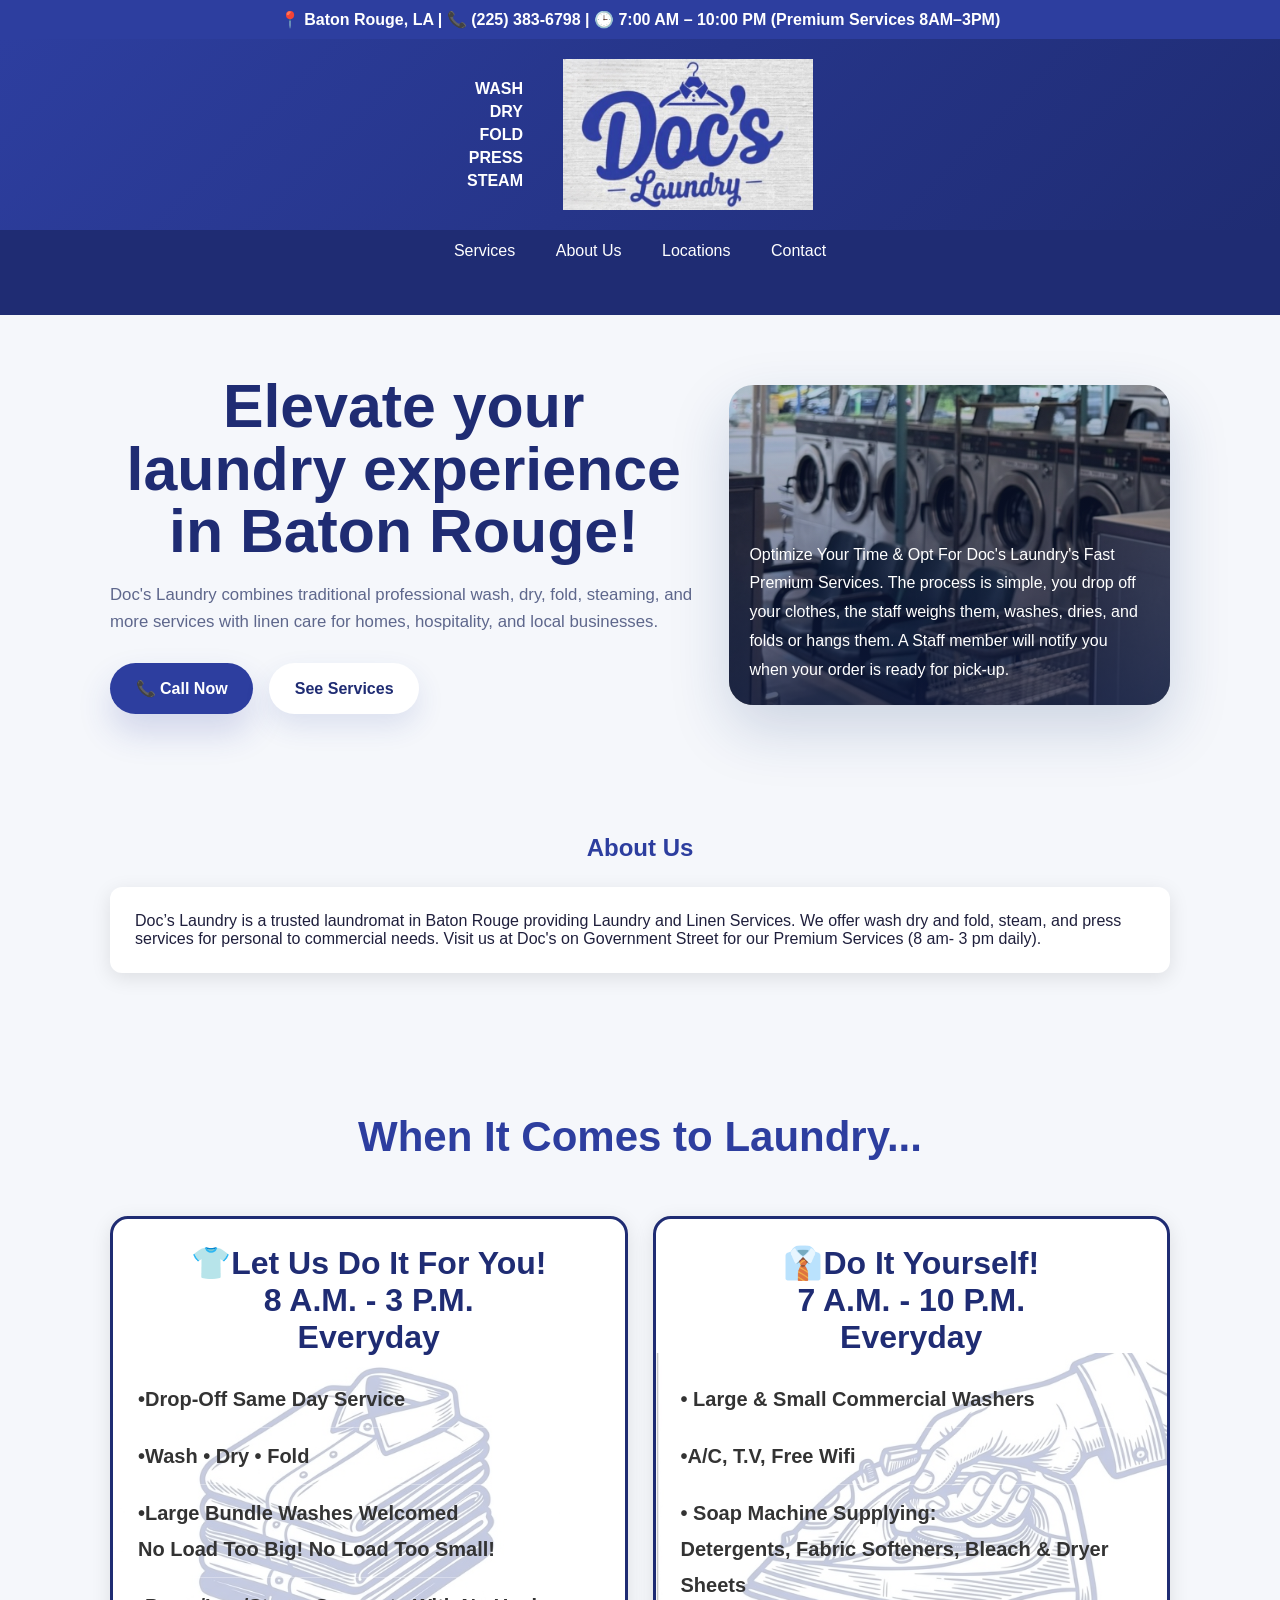
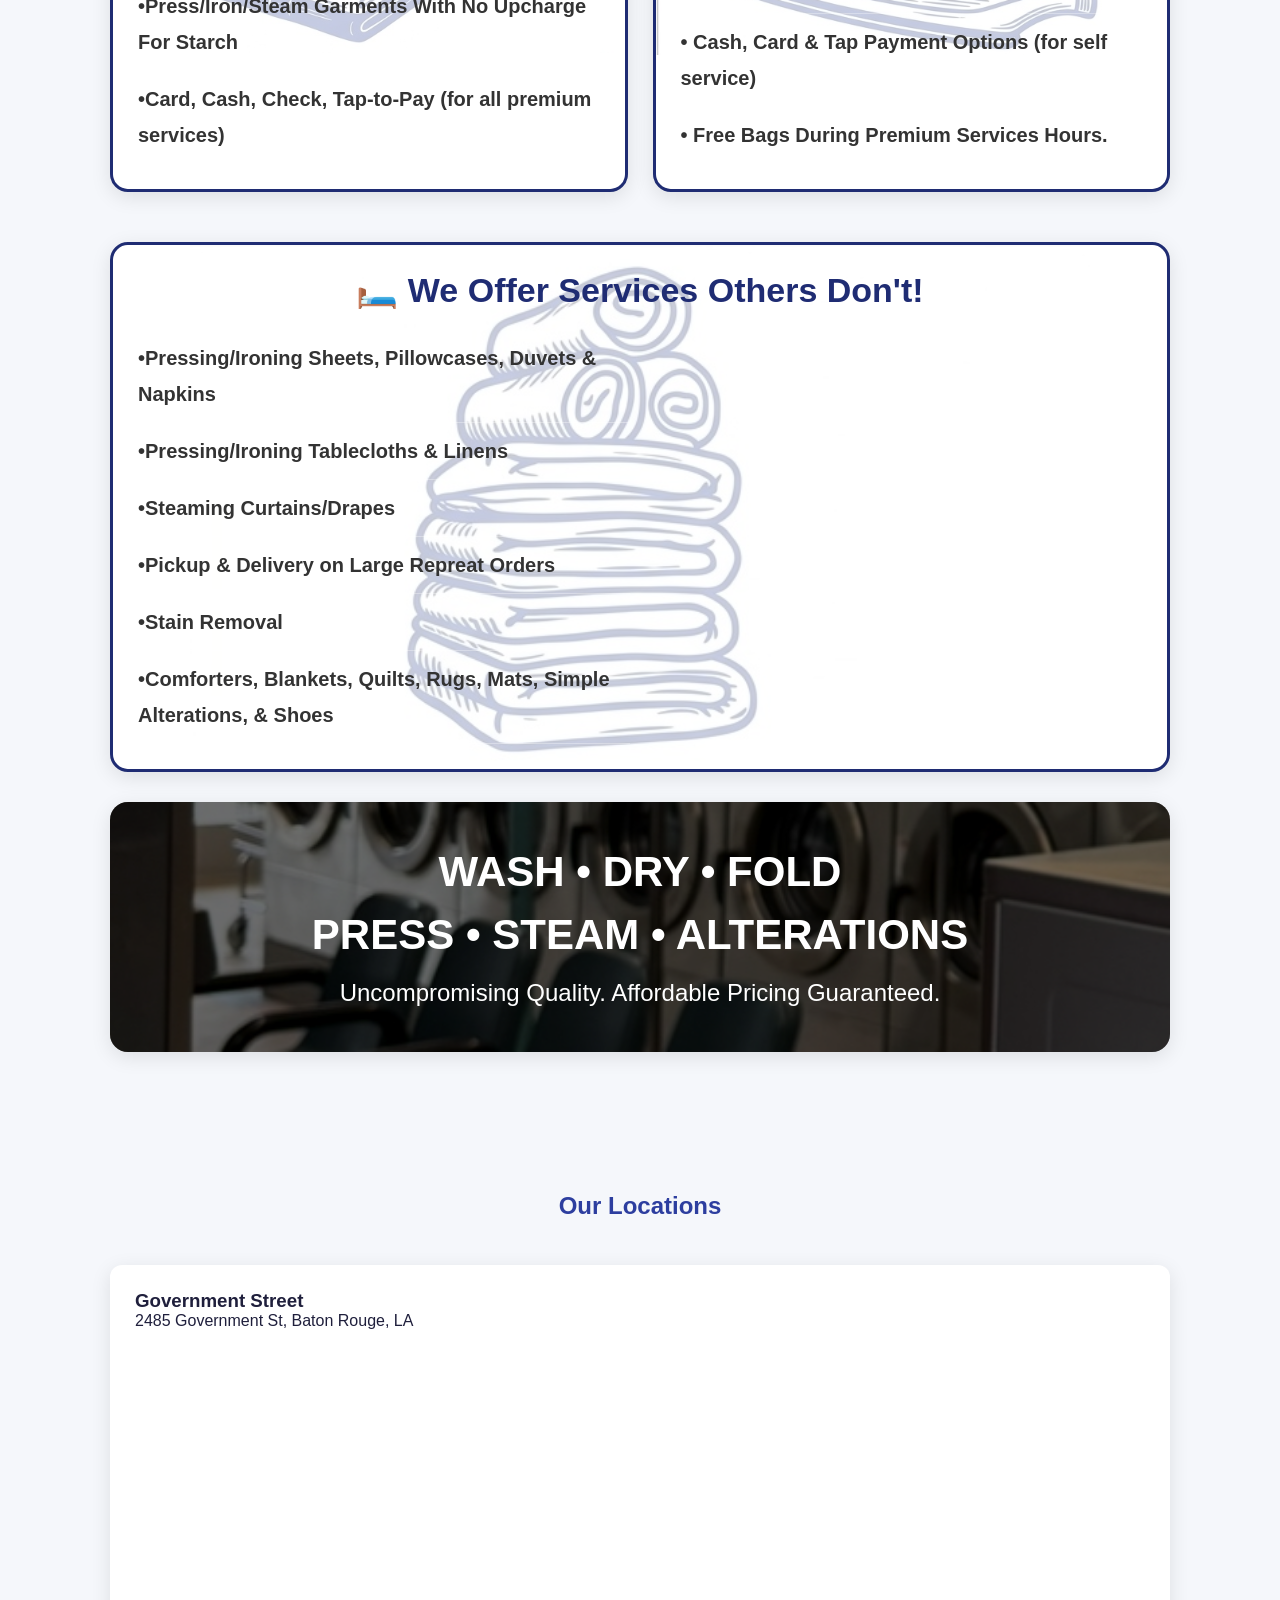
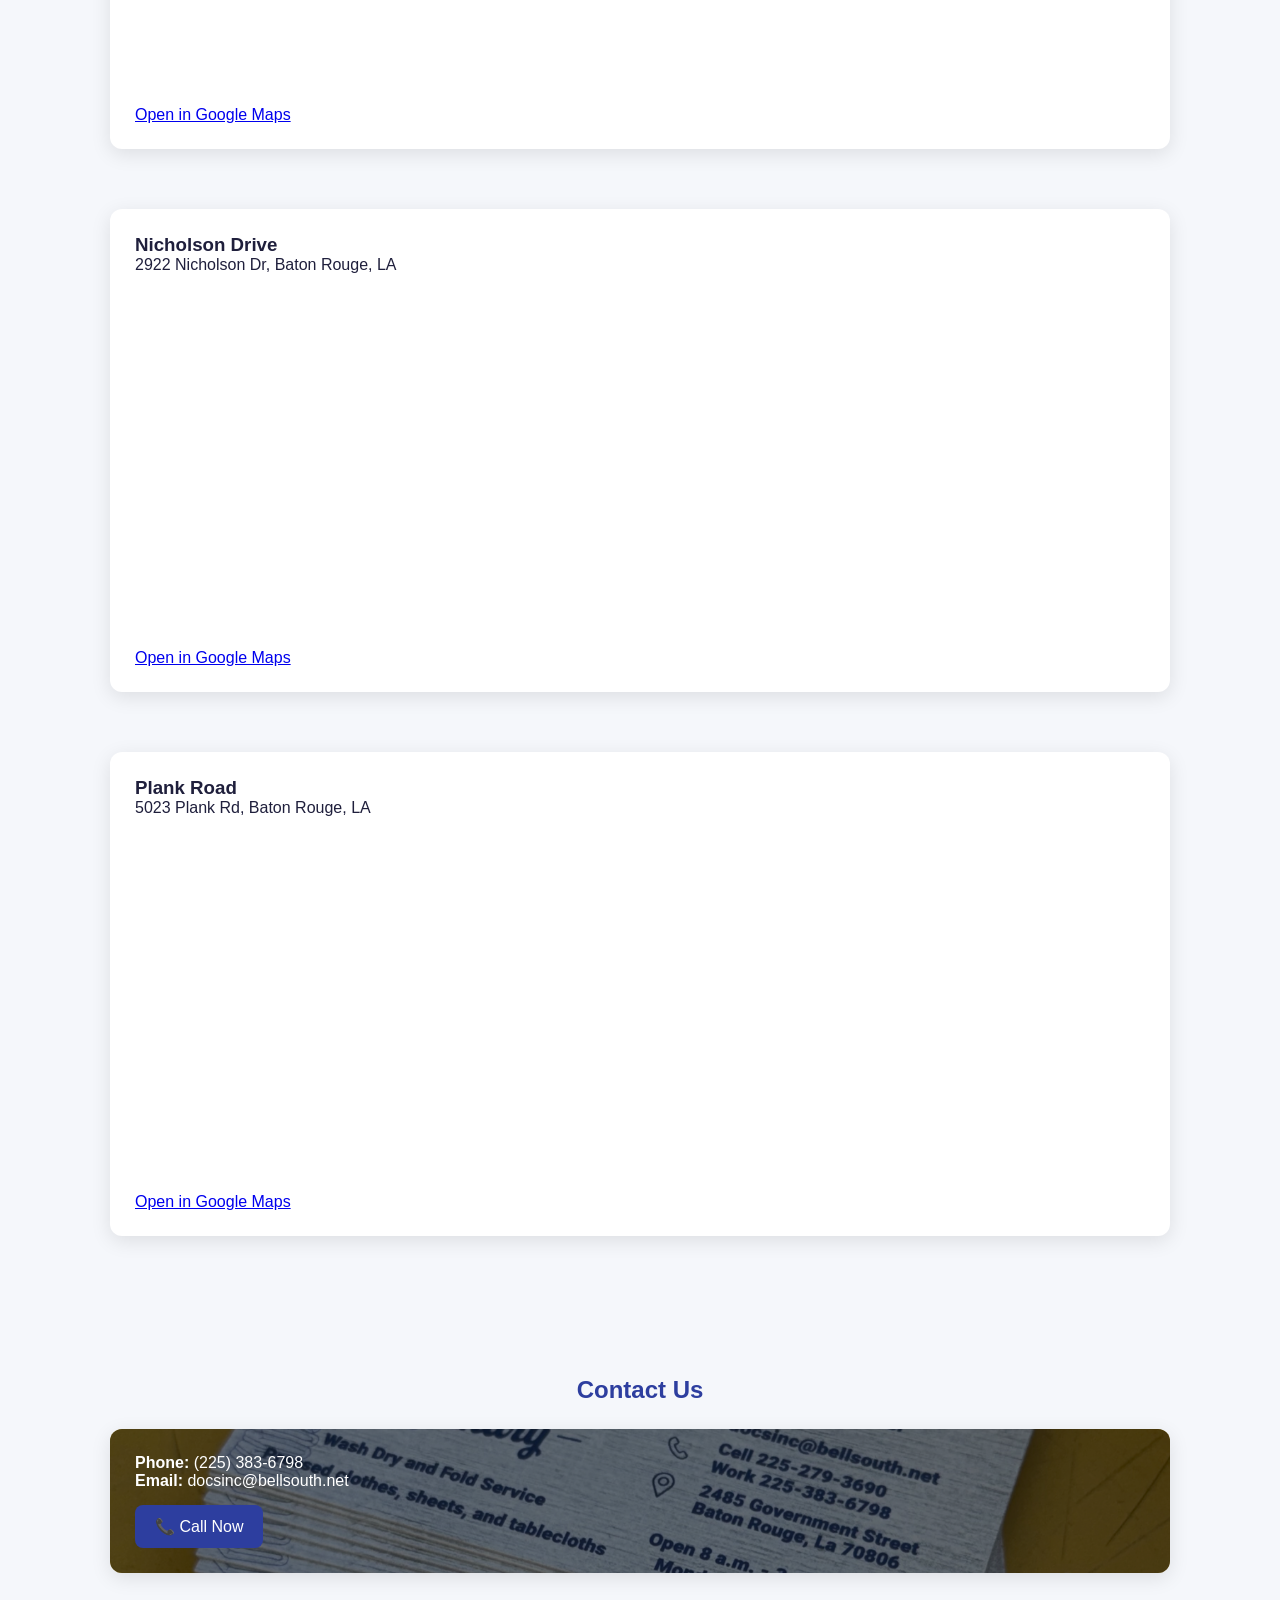
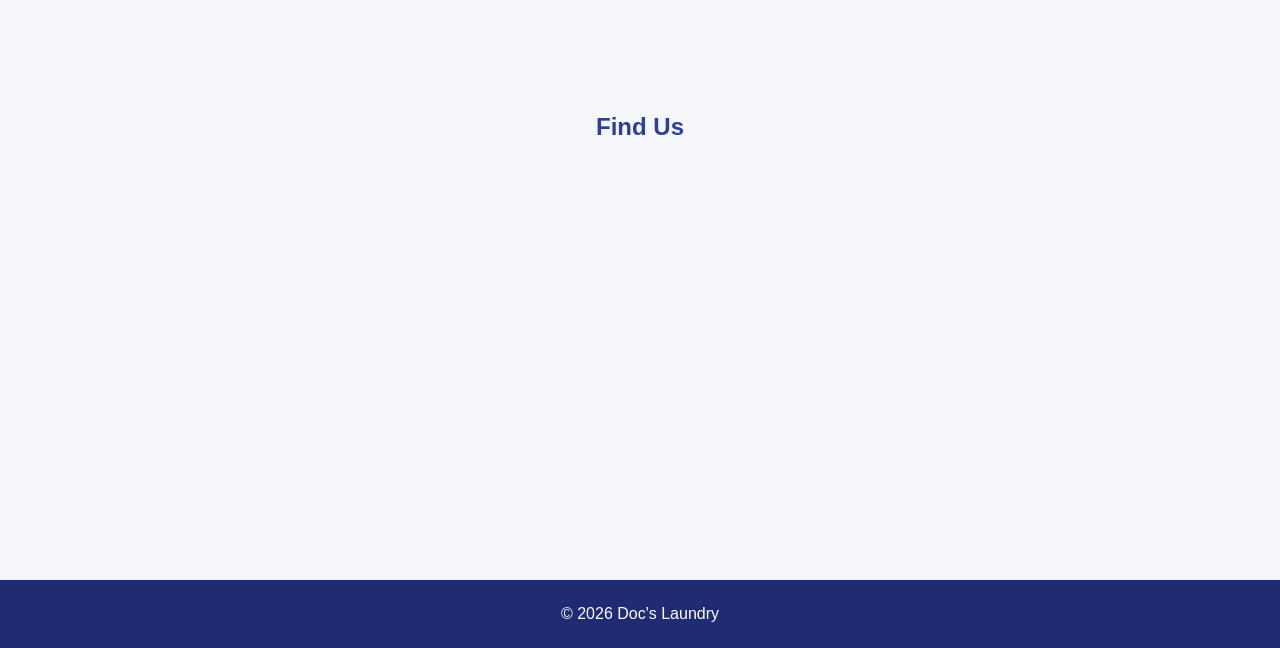
<file: index.html>
<!DOCTYPE html>
<html lang="en">
<head>
<meta charset="UTF-8">
<meta name="viewport" content="width=device-width, initial-scale=1.0">
<title>Doc's Laundry</title>

<style>
* {
    margin: 0;
    padding: 0;
    box-sizing: border-box;
}

body {
    font-family: 'Segoe UI', sans-serif;
    background: #f5f7fb;
    color: #1f1f3c;
}

/* TOP BAR */
.top-bar {
    background: #2d3e9f;
    color: white;
    text-align: center;
    padding: 10px;
    font-weight: bold;
}

/* HEADER */
header {
    background: linear-gradient(135deg, #2d3e9f, #1f2c73);
    padding: 20px;
}

.header-container {
    display: flex;
    align-items: center;
    justify-content: center;
    gap: 40px;
}

.logo {
    max-width: 250px;
}

/* SERVICES LEFT OF LOGO */
.header-services {
    color: white;
    font-weight: bold;
    font-size: 16px;
    text-align: right;
}


.header-services p {
    margin: 5px 0;
}

/* NAV */
nav {
    background: #1f2c73;
    padding: 12px;
    text-align: center;
    position: sticky;
    top: 0;
}

nav a {
    color: white;
    margin: 0 18px;
    text-decoration: none;
}

/* BANNER */
.banner {
    overflow: hidden;
    white-space: nowrap;
    background: #1f2c73;
    color: #ffd700;
    padding: 12px 0;
    font-weight: bold;
}

.banner-track {
    display: inline-block;
    padding-left: 100%;
    animation: scrollBanner 18s linear infinite;
}

@keyframes scrollBanner {
    0% { transform: translateX(0); }
    100% { transform: translateX(-100%); }
}

.hanger {
    margin: 0 15px;
}

/* SECTIONS */
section {
    padding: 60px 20px;
    max-width: 1100px;
    margin: auto;
    width: 100%;
}

h2 {
    text-align: center;
    margin-bottom: 25px;
    color: #2d3e9f;
}

/* CARD */
.card {
    position: relative;
    padding: 25px;
    border-radius: 12px;
    overflow: hidden;
    margin: 20px 0;
    box-shadow: 0 5px 20px rgba(0,0,0,0.1);
}

.card-light {
    background: white;
}

.card-bg {
    background-size: cover;
    background-position: center;
    color: white;
}

.service-image-card {
    background-repeat: no-repeat;
    background-position: center;
    background-size: contain;
    min-height: 340px;
    background-color: white;
    position: relative;
}

.service-image-card::before {
    content: "";
    position: absolute;
    inset: 0;
    background: rgba(255, 255, 255, 0.75);
    pointer-events: none;
    border-radius: 18px;
}

.service-image-card .card-content {
    position: relative;
    z-index: 1;
}

.card-bg::before {
    content: "";
    position: absolute;
    inset: 0;
    background: rgba(0,0,0,0.55);
}

.card-content {
    position: relative;
}

/* LIST */
ul {
    list-style: none;
}

ul li {
    padding: 10px 0;
    border-bottom: 1px solid rgba(255,255,255,0.3);
}

/* LOCATIONS */
.locations {
    display: grid;
    gap: 20px;
}

/* location card */
.location-card {
    text-decoration: none;
    color: inherit;
}

.location-card:hover .card {
    transform: scale(1.02);
}

/* map wrapper */
.iframe-wrapper {
    border-radius: 12px;
    overflow: hidden;
    margin-top: 12px;
}

/* BUTTON */
.call-btn {
    display: inline-block;
    background: #2d3e9f;
    color: white;
    padding: 12px 20px;
    margin-top: 15px;
    border-radius: 8px;
    text-decoration: none;
}

/* SCROLL ANIMATION */
/* Disabled: show content by default so sections are visible immediately */
.fade {
    opacity: 1 !important;
    transform: translateY(0) !important;
    transition: none !important;
}

/* MAP */
iframe {
    width: 100%;
    height: 350px;
    border-radius: 12px;
    border: 0;
}

/* FOOTER */
footer {
    background: #1f2c73;
    color: white;
    text-align: center;
    padding: 25px;
}

/* FIX FOR PHONE NUMBER COLOR ON MOBILE */
.top-bar a {
    color: white !important;
    text-decoration: none;
}

/* MOBILE RESPONSIVENESS FIX */
body {
    width: 100%;
    overflow-x: hidden;
}

html {
    width: 100%;
    overflow-x: hidden;
}

/* HERO SECTION STYLES */
.hero-grid {
    display: grid;
    grid-template-columns: 1.2fr 0.9fr;
    align-items: center;
    gap: 2rem;
}

.hero-copy h2 {
    font-size: clamp(2.75rem, 5vw, 3.8rem);
    color: #1f2c73;
    margin-bottom: 1.2rem;
    line-height: 1.03;
}

.hero-copy p {
    color: #5e678c;
    font-size: 1.05rem;
    max-width: 680px;
    line-height: 1.6;
}

.hero-actions {
    display: flex;
    flex-wrap: wrap;
    gap: 1rem;
    margin-top: 1.7rem;
}

.btn-primary,
.btn-secondary {
    display: inline-flex;
    align-items: center;
    justify-content: center;
    border-radius: 999px;
    padding: 1rem 1.6rem;
    text-decoration: none;
    font-weight: 700;
    transition: transform 0.3s ease, background-color 0.3s ease, box-shadow 0.3s ease;
}

.btn-primary {
    background: #2d3e9f;
    color: white;
    box-shadow: 0 18px 34px rgba(45, 62, 159, 0.18);
}

.btn-primary:hover {
    transform: translateY(-1px);
}

.btn-secondary {
    background: white;
    color: #1f2c73;
    box-shadow: 0 12px 28px rgba(45, 62, 159, 0.12);
}

.btn-secondary:hover {
    transform: translateY(-1px);
}

.hero-visual {
    position: relative;
    min-height: 320px;
    border-radius: 24px;
    overflow: hidden;
    background-image: url('laundry.jpeg');
    background-size: cover;
    background-position: center;
    box-shadow: 0 24px 60px rgba(24, 54, 118, 0.18);
}

.hero-visual::after {
    content: '';
    position: absolute;
    inset: 0;
    background: linear-gradient(180deg, rgba(25, 43, 103, 0.22), rgba(15, 30, 74, 0.72));
}

.hero-visual p {
    position: absolute;
    left: 1.25rem;
    right: 1.25rem;
    bottom: 1.25rem;
    color: white;
    z-index: 1;
    font-size: 1rem;
    line-height: 1.8;
}

@media (max-width: 900px) {
    .hero-grid {
        grid-template-columns: 1fr;
    }
}
</style>
</head>

<body>

<div class="top-bar">
📍 Baton Rouge, LA | 📞 (225) 383-6798 | 🕒 7:00 AM – 10:00 PM (Premium Services 8AM–3PM)
</div>

<header>
    <div class="header-container">
        
        <div class="header-services">
            <p>WASH</p>
            <p>DRY</p>
            <p>FOLD</p>
            <p>PRESS</p>
            <p>STEAM</p>
            
        </div>

        <img src="IMG_0883.jpeg" class="logo">

    </div>
</header>

<nav>
    
    <a href="services.html">Services</a>
    <a href="#about">About Us</a>
    <a href="#locations">Locations</a>
    <a href="#contact">Contact</a>
</nav>

<div class="banner">
    <div class="banner-track">
        WASH <span class="hanger">👕</span>
        DRY <span class="hanger">👕</span>
        FOLD <span class="hanger">👕</span>
        PRESS <span class="hanger">👕</span>
        STEAM <span class="hanger">👕</span>
	ALTERATIONS <span class="hanger">👕</span>
    </div>
</div>

<section class="fade" style="padding: 60px 20px; max-width: 1100px; margin: auto; width: 100%;">
    <div class="hero-grid">
        <div class="hero-copy">
            <h2>Elevate your laundry 
experience in Baton Rouge!</h2>
            <p>Doc's Laundry combines traditional professional wash, dry, fold, steaming, and more services with linen care for homes, hospitality, and local businesses.</p>
            <div class="hero-actions">
                <a class="btn-primary" href="tel:12253836798">📞 Call Now</a>
                <a class="btn-secondary" href="#services">See Services</a>
            </div>
        </div>
        <div class="hero-visual">
            <p>Optimize Your Time & Opt For Doc's Laundry's Fast Premium Services. The process is simple, you drop off your clothes, the staff weighs them, washes, dries, and folds or hangs them. A Staff member will notify you when your order is ready for pick-up.</p>
        </div>
    </div>
</section>

<section id="about" class="fade">
    <h2>About Us</h2>
    <div class="card card-light">
        <p>
            Doc’s Laundry is a trusted laundromat in Baton Rouge providing Laundry and Linen Services.
            We offer wash dry and fold, steam, and press services for personal to commercial needs. Visit us at Doc's on Government Street for our Premium Services (8 am- 3 pm daily).
	
        </p>
    </div>
</section>
<section id="services" class="fade">
    <h2 style="font-size:42px;">
        When It  Comes to Laundry...
    </h2>

    <div style="
        display:grid;
        grid-template-columns:repeat(auto-fit,minmax(280px,1fr));
        gap:25px;
        margin-top:35px;
    ">

        <!-- WASH & FOLD -->

        <div class="card service-image-card" style="
            border:3px solid #1f2c73;
            border-radius:18px;
            background-image:url('folded.jpeg');
        ">
            <div class="card-content">
                <h3 style="
                    color:#1f2c73;
                    font-size:32px;
                    margin-bottom:15px;
                ">
                   <center>👕Let Us Do It For You!  <br>
<center> 8 A.M. - 3 P.M. <br> Everyday 
                </h3>
                <ul style="
                    list-style:none;
                    color:#333;
                    font-size:20px;
                    font-weight: bold;
                    line-height:1.8;
                "> 	
<li>•Drop-Off Same Day Service </li>
<li>•Wash • Dry • Fold</li>
<li>•Large Bundle Washes Welcomed<br> No Load Too Big! No Load Too Small!</li>           
               
                <li>•Press/Iron/Steam Garments With No Upcharge For Starch</li><li>•Card, Cash, Check, Tap-to-Pay (for all premium services)</li>
               </ul>
            </div>
        </div>

        <!-- Self-Service -->

        <div class="card service-image-card" style="
            border:3px solid #1f2c73;
            border-radius:18px;
            background-image:url('iron .jpeg');
        ">
            <div class="card-content">
                <h3 style="
                    color:#1f2c73;
                    font-size:32px;
                    margin-bottom:15px;
                ">
                     <center> 👔Do It Yourself! <br>
<center> 7 A.M. - 10 P.M. <br> Everyday 
                 </h3>

                <ul style="
                    list-style:none;
                    color:#333;
                    font-weight: bold;
                    font-size:20px;
                    line-height:1.8;
                ">                <li>• Large & Small Commercial Washers</li>
                    <li>•A/C, T.V, Free Wifi </li>
                    <li>• Soap Machine Supplying:<br> Detergents, Fabric Softeners, Bleach & Dryer Sheets</li>
                    <li>• Cash, Card & Tap Payment Options (for self service)</li>
                    <li>• Free Bags During Premium Services Hours.</li>


                </ul>
            </div>
        </div>

    </div>

    <!--Press Steam -->

    <div class="card service-image-card" style="
        margin-top:30px;
        border:3px solid #1f2c73;
        border-radius:18px;
        background-image:url('towells.jpeg');
    ">
        <div class="card-content">
            <h3 style="
                color:#1f2c73;
                font-size:34px;
                margin-bottom:20px;
            ">
                <center>🛏️ We Offer Services Others Don't!
            </h3>
	    <div style="
            display:grid;
            grid-template-columns:repeat(auto-fit,minmax(300px,1fr));
            gap:20px;
        ">

            <ul style="
                list-style:none;
                color:#333;
                font-size:20px;
		font-weight: bold;
                line-height:1.8;
            ">
<li>•Pressing/Ironing Sheets, Pillowcases, Duvets & Napkins</li>
                <li>•Pressing/Ironing Tablecloths & Linens</li>
                <li>•Steaming Curtains/Drapes</li>

		<li>•Pickup & Delivery on Large Repreat Orders</li>
                <li>•Stain Removal</li>
                <li>•Comforters, Blankets, Quilts, Rugs, Mats, Simple Alterations, & Shoes</li>
                </ul>

            <ul style="
                list-style:none;
                color:#333;
                font-size:18px;
		font-weight: bold;
                line-height:1.8;
            ">
                            </ul>

        </div>
        </div>
    </div>

    <!-- EXTRA SERVICES -->

    <div class="card card-bg"
         style="
         background-image:url('laundry.jpeg');
         margin-top:30px;
         border-radius:18px;
         min-height:250px;
         display:flex;
         align-items:center;
         justify-content:center;
         ">
 
        <div class="card-content" style="
            text-align:center;
            max-width:800px;
        ">
            <h3 style="
                font-size:42px;
                margin-bottom:15px;
            ">
                WASH • DRY • FOLD
            </h3>

            <h3 style="
                font-size:42px;
                margin-bottom:15px;
            ">
                PRESS • STEAM • ALTERATIONS
            </h3>

            <p style="
                font-size:24px;
                margin-top:20px;
            ">
                Uncompromising Quality. Affordable Pricing Guaranteed.
            </p>
        </div>
    </div>
</section>


<section id="locations" class="fade">
    <h2>Our Locations</h2>
    <div class="locations">

        <div class="location-card">
            <div class="card card-light">
                <h3>Government Street</h3>
                <p>2485 Government St, Baton Rouge, LA</p>
                <div class="iframe-wrapper">
                    <iframe src="https://www.google.com/maps?q=2485+Government+St,+Baton+Rouge,+LA&output=embed" loading="lazy" referrerpolicy="no-referrer-when-downgrade" allowfullscreen></iframe>
                </div>
                <p style="margin-top:0.6rem;"><a href="https://www.google.com/maps?q=2485+Government+St+Baton+Rouge" target="_blank">Open in Google Maps</a></p>
            </div>
        </div>

        <div class="location-card">
            <div class="card card-light">
                <h3>Nicholson Drive</h3>
                <p>2922 Nicholson Dr, Baton Rouge, LA</p>
                <div class="iframe-wrapper">
                    <iframe src="https://www.google.com/maps?q=2922+Nicholson+Dr,+Baton+Rouge,+LA&output=embed" loading="lazy" referrerpolicy="no-referrer-when-downgrade" allowfullscreen></iframe>
                </div>
                <p style="margin-top:0.6rem;"><a href="https://www.google.com/maps?q=2922+Nicholson+Dr+Baton+Rouge" target="_blank">Open in Google Maps</a></p>
            </div>
        </div>

        <div class="location-card">
            <div class="card card-light">
                <h3>Plank Road</h3>
                <p>5023 Plank Rd, Baton Rouge, LA</p>
                <div class="iframe-wrapper">
                    <iframe src="https://www.google.com/maps?q=5023+Plank+Rd,+Baton+Rouge,+LA&output=embed" loading="lazy" referrerpolicy="no-referrer-when-downgrade" allowfullscreen></iframe>
                </div>
                <p style="margin-top:0.6rem;"><a href="https://www.google.com/maps?q=5023+Plank+Rd+Baton+Rouge" target="_blank">Open in Google Maps</a></p>
            </div>
        </div>

    </div>
</section>

<section id="contact" class="fade">
    <h2>Contact Us</h2>
    <div class="card card-bg" style="background-image:url('cards.jpeg')">
        <div class="card-content">
            <p><strong>Phone:</strong> (225) 383-6798</p>
            <p><strong>Email:</strong> docsinc@bellsouth.net</p>

            <a href="tel:12253836798" class="call-btn">📞 Call Now</a>
        </div>
    </div>
</section>

<section class="fade">
    <h2>Find Us</h2>
    <div class="iframe-wrapper">
        <iframe src="https://www.google.com/maps?q=2485+Government+St,+Baton+Rouge,+LA&output=embed" loading="lazy" referrerpolicy="no-referrer-when-downgrade" allowfullscreen></iframe>
    </div>
</section>

<footer>
    <p>© 2026 Doc's Laundry</p>
</footer>

<!-- scroll-on-view script removed as requested -->
</body>
</html>
</file>
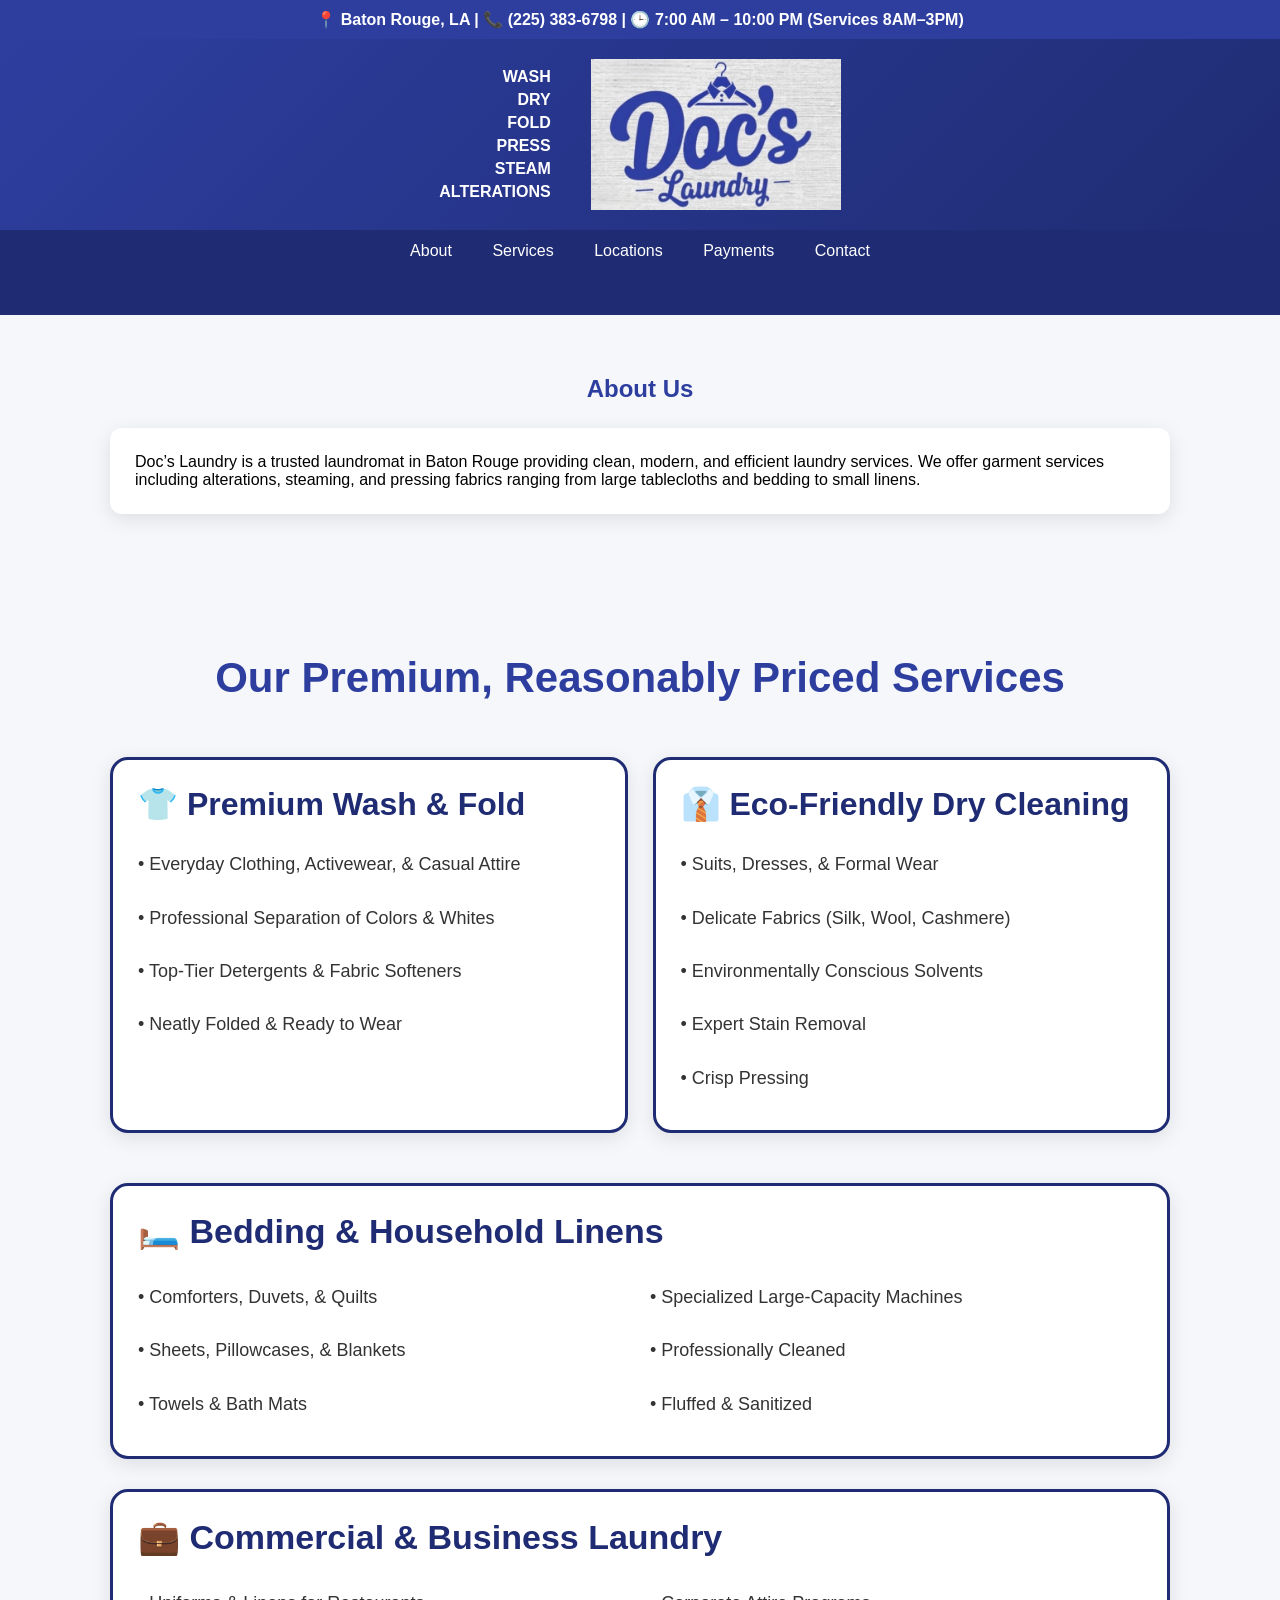
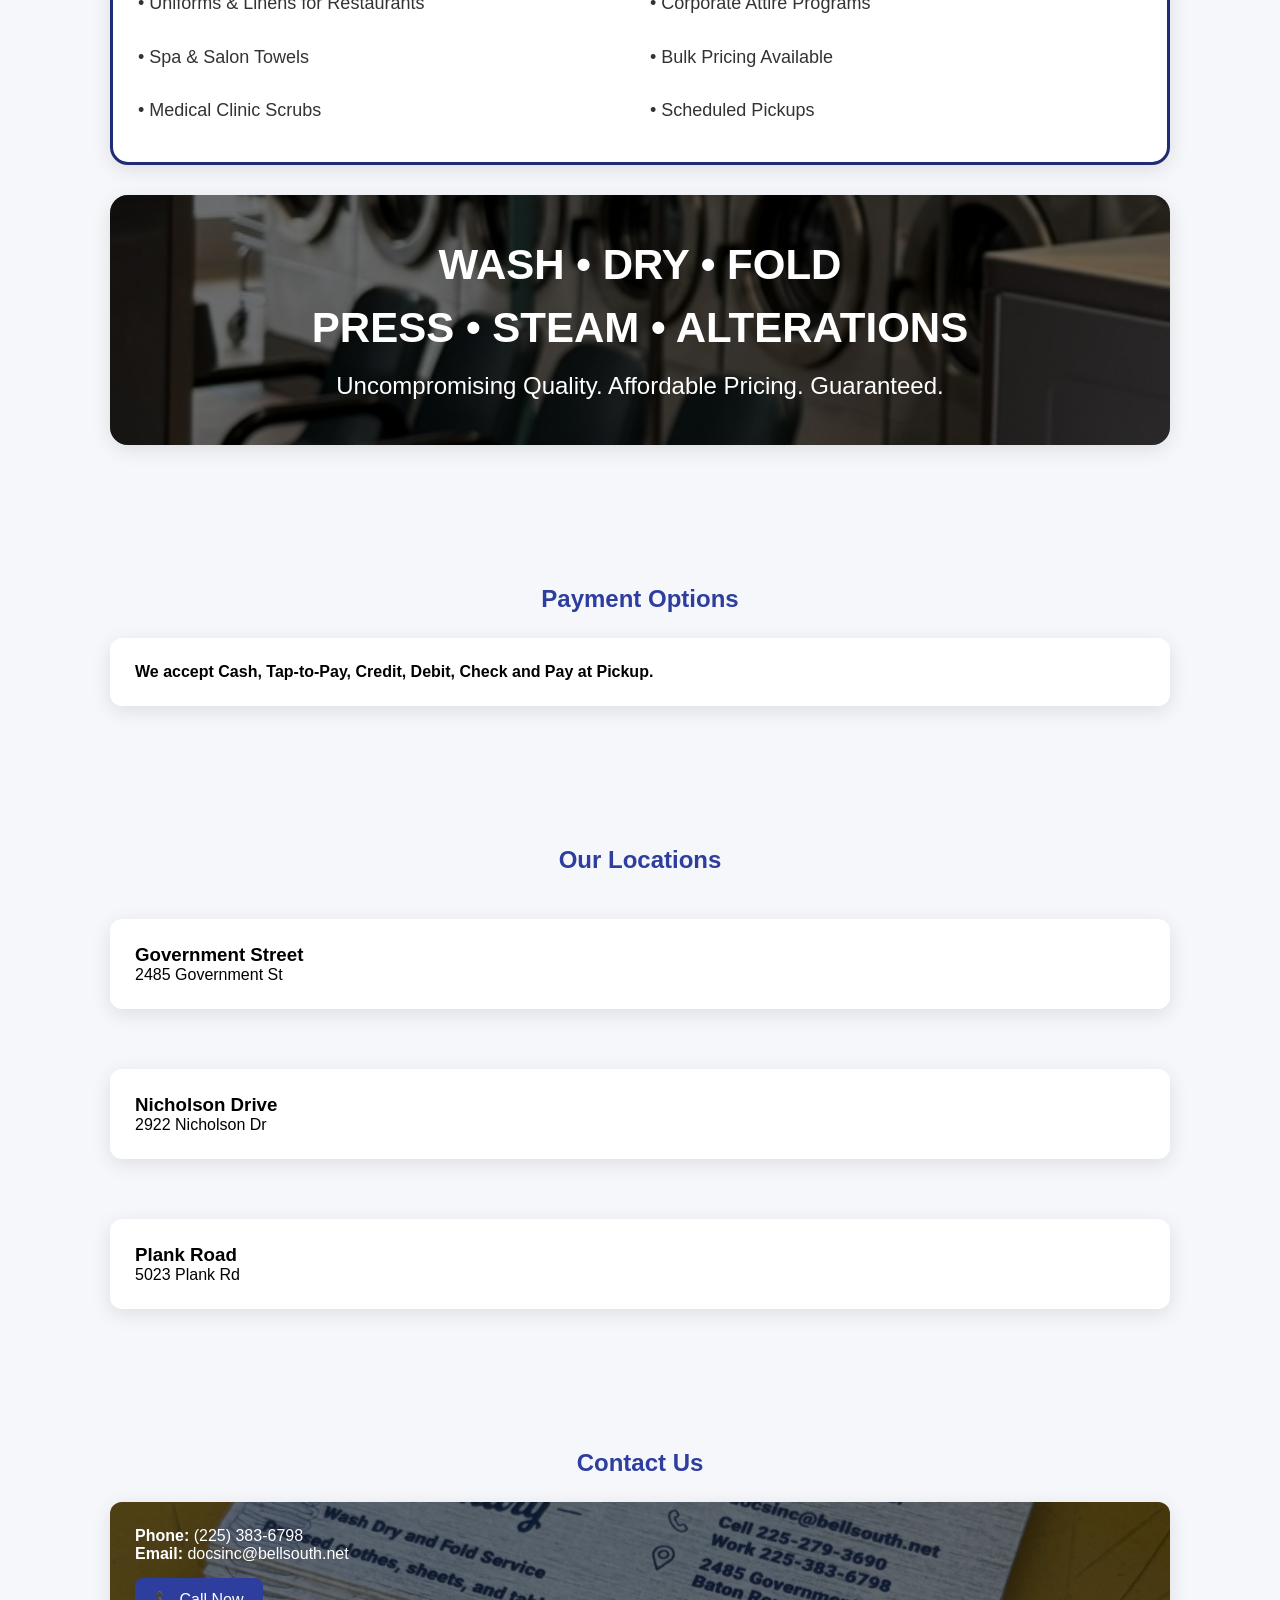
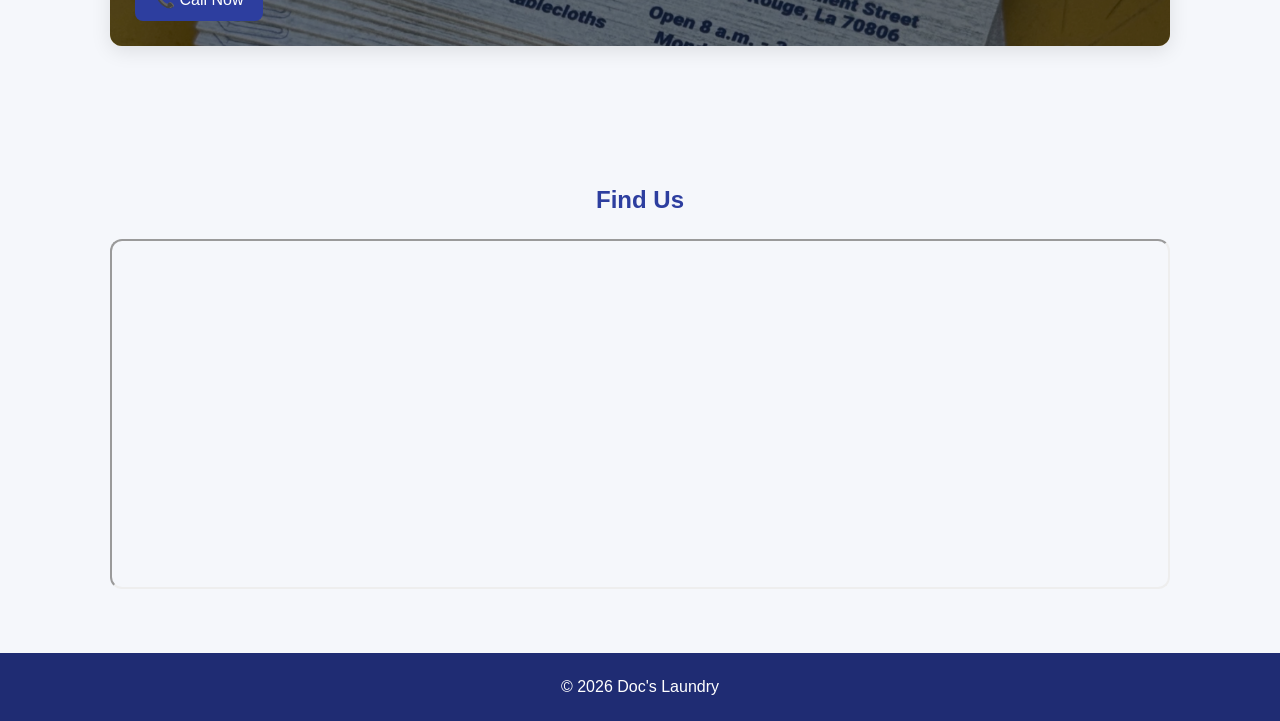
<file: index.html.html>
<!DOCTYPE html>
<html lang="en">
<head>
<meta charset="UTF-8">
<meta name="viewport" content="width=device-width, initial-scale=1.0">
<title>Doc's Laundry</title>

<style>
* {
    margin: 0;
    padding: 0;
    box-sizing: border-box;
}

body {
    font-family: 'Segoe UI', sans-serif;
    background: #f5f7fb;
}

/* TOP BAR */
.top-bar {
    background: #2d3e9f;
    color: white;
    text-align: center;
    padding: 10px;
    font-weight: bold;
}

/* HEADER */
header {
    background: linear-gradient(135deg, #2d3e9f, #1f2c73);
    padding: 20px;
}

.header-container {
    display: flex;
    align-items: center;
    justify-content: center;
    gap: 40px;
}

.logo {
    max-width: 250px;
}

/* SERVICES LEFT OF LOGO */
.header-services {
    color: white;
    font-weight: bold;
    font-size: 16px;
    text-align: right;
}


.header-services p {
    margin: 5px 0;
}

/* NAV */
nav {
    background: #1f2c73;
    padding: 12px;
    text-align: center;
    position: sticky;
    top: 0;
}

nav a {
    color: white;
    margin: 0 18px;
    text-decoration: none;
}

/* BANNER */
.banner {
    overflow: hidden;
    white-space: nowrap;
    background: #1f2c73;
    color: #ffd700;
    padding: 12px 0;
    font-weight: bold;
}

.banner-track {
    display: inline-block;
    padding-left: 100%;
    animation: scrollBanner 18s linear infinite;
}

@keyframes scrollBanner {
    0% { transform: translateX(0); }
    100% { transform: translateX(-100%); }
}

.hanger {
    margin: 0 15px;
}

/* SECTIONS */
section {
    padding: 60px 20px;
    max-width: 1100px;
    margin: auto;
}

h2 {
    text-align: center;
    margin-bottom: 25px;
    color: #2d3e9f;
}

/* CARD */
.card {
    position: relative;
    padding: 25px;
    border-radius: 12px;
    overflow: hidden;
    margin: 20px 0;
    box-shadow: 0 5px 20px rgba(0,0,0,0.1);
}

.card-light {
    background: white;
}

.card-bg {
    background-size: cover;
    background-position: center;
    color: white;
}

.card-bg::before {
    content: "";
    position: absolute;
    inset: 0;
    background: rgba(0,0,0,0.55);
}

.card-content {
    position: relative;
}

/* LIST */
ul {
    list-style: none;
}

ul li {
    padding: 10px 0;
    border-bottom: 1px solid rgba(255,255,255,0.3);
}

/* LOCATIONS */
.locations {
    display: grid;
    gap: 20px;
}

.location-link {
    text-decoration: none;
    color: inherit;
}

.location-link:hover .card {
    transform: scale(1.02);
}

/* BUTTON */
.call-btn {
    display: inline-block;
    background: #2d3e9f;
    color: white;
    padding: 12px 20px;
    margin-top: 15px;
    border-radius: 8px;
    text-decoration: none;
}

/* SCROLL ANIMATION */
.fade {
    opacity: 0;
    transform: translateY(30px);
    transition: all 0.8s ease;
}

.fade.show {
    opacity: 1;
    transform: translateY(0);
}

/* MAP */
iframe {
    width: 100%;
    height: 350px;
    border-radius: 12px;
}

/* FOOTER */
footer {
    background: #1f2c73;
    color: white;
    text-align: center;
    padding: 25px;
}
</style>
</head>

<body>

<div class="top-bar">
📍 Baton Rouge, LA | 📞 (225) 383-6798 | 🕒 7:00 AM – 10:00 PM (Services 8AM–3PM)
</div>

<header>
    <div class="header-container">
        
        <div class="header-services">
            <p>WASH</p>
            <p>DRY</p>
            <p>FOLD</p>
            <p>PRESS</p>
            <p>STEAM</p>
            <p>ALTERATIONS</p>
        </div>

        <img src="IMG_0883.jpeg" class="logo">

    </div>
</header>

<nav>
    <a href="#about">About</a>
    <a href="services.html">Services</a>
    <a href="#locations">Locations</a>
    <a href="#payments">Payments</a>
    <a href="#contact">Contact</a>
</nav>

<div class="banner">
    <div class="banner-track">
        WASH <span class="hanger">👕</span>
        DRY <span class="hanger">👕</span>
        FOLD <span class="hanger">👕</span>
        PRESS <span class="hanger">👕</span>
        STEAM <span class="hanger">👕</span>
        ALTERATIONS
    </div>
</div>

<section id="about" class="fade">
    <h2>About Us</h2>
    <div class="card card-light">
        <p>
            Doc’s Laundry is a trusted laundromat in Baton Rouge providing clean, modern, and efficient
            laundry services. We offer garment services including alterations, steaming, and pressing
            fabrics ranging from large tablecloths and bedding to small linens.
        </p>
    </div>
</section>
<section id="services" class="fade">
    <h2 style="font-size:42px;">
        Our Premium, Reasonably Priced Services
    </h2>

    <div style="
        display:grid;
        grid-template-columns:repeat(auto-fit,minmax(450px,1fr));
        gap:25px;
        margin-top:35px;
    ">

        <!-- WASH & FOLD -->

        <div class="card card-light" style="
            border:3px solid #1f2c73;
            border-radius:18px;
        ">
            <h3 style="
                color:#1f2c73;
                font-size:32px;
                margin-bottom:15px;
            ">
                👕 Premium Wash & Fold
            </h3>

            <ul style="
                list-style:none;
                color:#333;
                font-size:18px;
                line-height:1.8;
            ">
                <li>• Everyday Clothing, Activewear, & Casual Attire</li>
                <li>• Professional Separation of Colors & Whites</li>
                <li>• Top-Tier Detergents & Fabric Softeners</li>
                <li>• Neatly Folded & Ready to Wear</li>
            </ul>
        </div>

        <!-- DRY CLEANING -->

        <div class="card card-light" style="
            border:3px solid #1f2c73;
            border-radius:18px;
        ">
            <h3 style="
                color:#1f2c73;
                font-size:32px;
                margin-bottom:15px;
            ">
                👔 Eco-Friendly Dry Cleaning
            </h3>

            <ul style="
                list-style:none;
                color:#333;
                font-size:18px;
                line-height:1.8;
            ">
                <li>• Suits, Dresses, & Formal Wear</li>
                <li>• Delicate Fabrics (Silk, Wool, Cashmere)</li>
                <li>• Environmentally Conscious Solvents</li>
                <li>• Expert Stain Removal</li>
                <li>• Crisp Pressing</li>
            </ul>
        </div>

    </div>

    <!-- BEDDING -->

    <div class="card card-light" style="
        margin-top:30px;
        border:3px solid #1f2c73;
        border-radius:18px;
    ">

        <h3 style="
            color:#1f2c73;
            font-size:34px;
            margin-bottom:20px;
        ">
            🛏️ Bedding & Household Linens
        </h3>

        <div style="
            display:grid;
            grid-template-columns:repeat(auto-fit,minmax(300px,1fr));
            gap:20px;
        ">

            <ul style="
                list-style:none;
                color:#333;
                font-size:18px;
                line-height:1.8;
            ">
                <li>• Comforters, Duvets, & Quilts</li>
                <li>• Sheets, Pillowcases, & Blankets</li>
                <li>• Towels & Bath Mats</li>
            </ul>

            <ul style="
                list-style:none;
                color:#333;
                font-size:18px;
                line-height:1.8;
            ">
                <li>• Specialized Large-Capacity Machines</li>
                <li>• Professionally Cleaned</li>
                <li>• Fluffed & Sanitized</li>
            </ul>

        </div>
    </div>

    <!-- COMMERCIAL -->

    <div class="card card-light" style="
        margin-top:30px;
        border:3px solid #1f2c73;
        border-radius:18px;
    ">

        <h3 style="
            color:#1f2c73;
            font-size:34px;
            margin-bottom:20px;
        ">
            💼 Commercial & Business Laundry
        </h3>

        <div style="
            display:grid;
            grid-template-columns:repeat(auto-fit,minmax(300px,1fr));
            gap:20px;
        ">

            <ul style="
                list-style:none;
                color:#333;
                font-size:18px;
                line-height:1.8;
            ">
                <li>• Uniforms & Linens for Restaurants</li>
                <li>• Spa & Salon Towels</li>
                <li>• Medical Clinic Scrubs</li>
            </ul>

            <ul style="
                list-style:none;
                color:#333;
                font-size:18px;
                line-height:1.8;
            ">
                <li>• Corporate Attire Programs</li>
                <li>• Bulk Pricing Available</li>
                <li>• Scheduled Pickups</li>
            </ul>

        </div>
    </div>

    <!-- EXTRA SERVICES -->

    <div class="card card-bg"
         style="
         background-image:url('laundry.jpeg');
         margin-top:30px;
         border-radius:18px;
         min-height:250px;
         display:flex;
         align-items:center;
         justify-content:center;
         ">

        <div class="card-content" style="
            text-align:center;
            max-width:800px;
        ">
            <h3 style="
                font-size:42px;
                margin-bottom:15px;
            ">
                WASH • DRY • FOLD
            </h3>

            <h3 style="
                font-size:42px;
                margin-bottom:15px;
            ">
                PRESS • STEAM • ALTERATIONS
            </h3>

            <p style="
                font-size:24px;
                margin-top:20px;
            ">
                Uncompromising Quality. Affordable Pricing. Guaranteed.
            </p>
        </div>
    </div>
</section>
<section id="payments" class="fade">
    <h2>Payment Options</h2>
    <div class="card card-light">
        <p style="font-weight:bold;">
            We accept Cash, Tap-to-Pay, Credit, Debit, Check and Pay at Pickup.
        </p>
    </div>
</section>

<section id="locations" class="fade">
    <h2>Our Locations</h2>
    <div class="locations">

        <a href="https://www.google.com/maps?q=2485+Government+St+Baton+Rouge" target="_blank" class="location-link">
            <div class="card card-light">
                <h3>Government Street</h3>
                <p>2485 Government St</p>
            </div>
        </a>

        <a href="https://www.google.com/maps?q=2922+Nicholson+Dr+Baton+Rouge" target="_blank" class="location-link">
            <div class="card card-light">
                <h3>Nicholson Drive</h3>
                <p>2922 Nicholson Dr</p>
            </div>
        </a>

        <a href="https://www.google.com/maps?q=5023+Plank+Rd+Baton+Rouge" target="_blank" class="location-link">
            <div class="card card-light">
                <h3>Plank Road</h3>
                <p>5023 Plank Rd</p>
            </div>
        </a>

    </div>
</section>

<section id="contact" class="fade">
    <h2>Contact Us</h2>
    <div class="card card-bg" style="background-image:url('cards.jpeg')">
        <div class="card-content">
            <p><strong>Phone:</strong> (225) 383-6798</p>
            <p><strong>Email:</strong> docsinc@bellsouth.net</p>

            <a href="tel:12253836798" class="call-btn">📞 Call Now</a>
        </div>
    </div>
</section>

<section class="fade">
    <h2>Find Us</h2>
    <iframe src="https://www.google.com/maps?q=2485+Government+St,+Baton+Rouge,+LA&output=embed"></iframe>
</section>

<footer>
    <p>© 2026 Doc's Laundry</p>
</footer>

<script>
const faders = document.querySelectorAll('.fade');

window.addEventListener('scroll', () => {
    faders.forEach(el => {
        const top = el.getBoundingClientRect().top;
        if (top < window.innerHeight - 100) {
            el.classList.add('show');
        }
    });
});
</script>

</body>
</html>
</file>
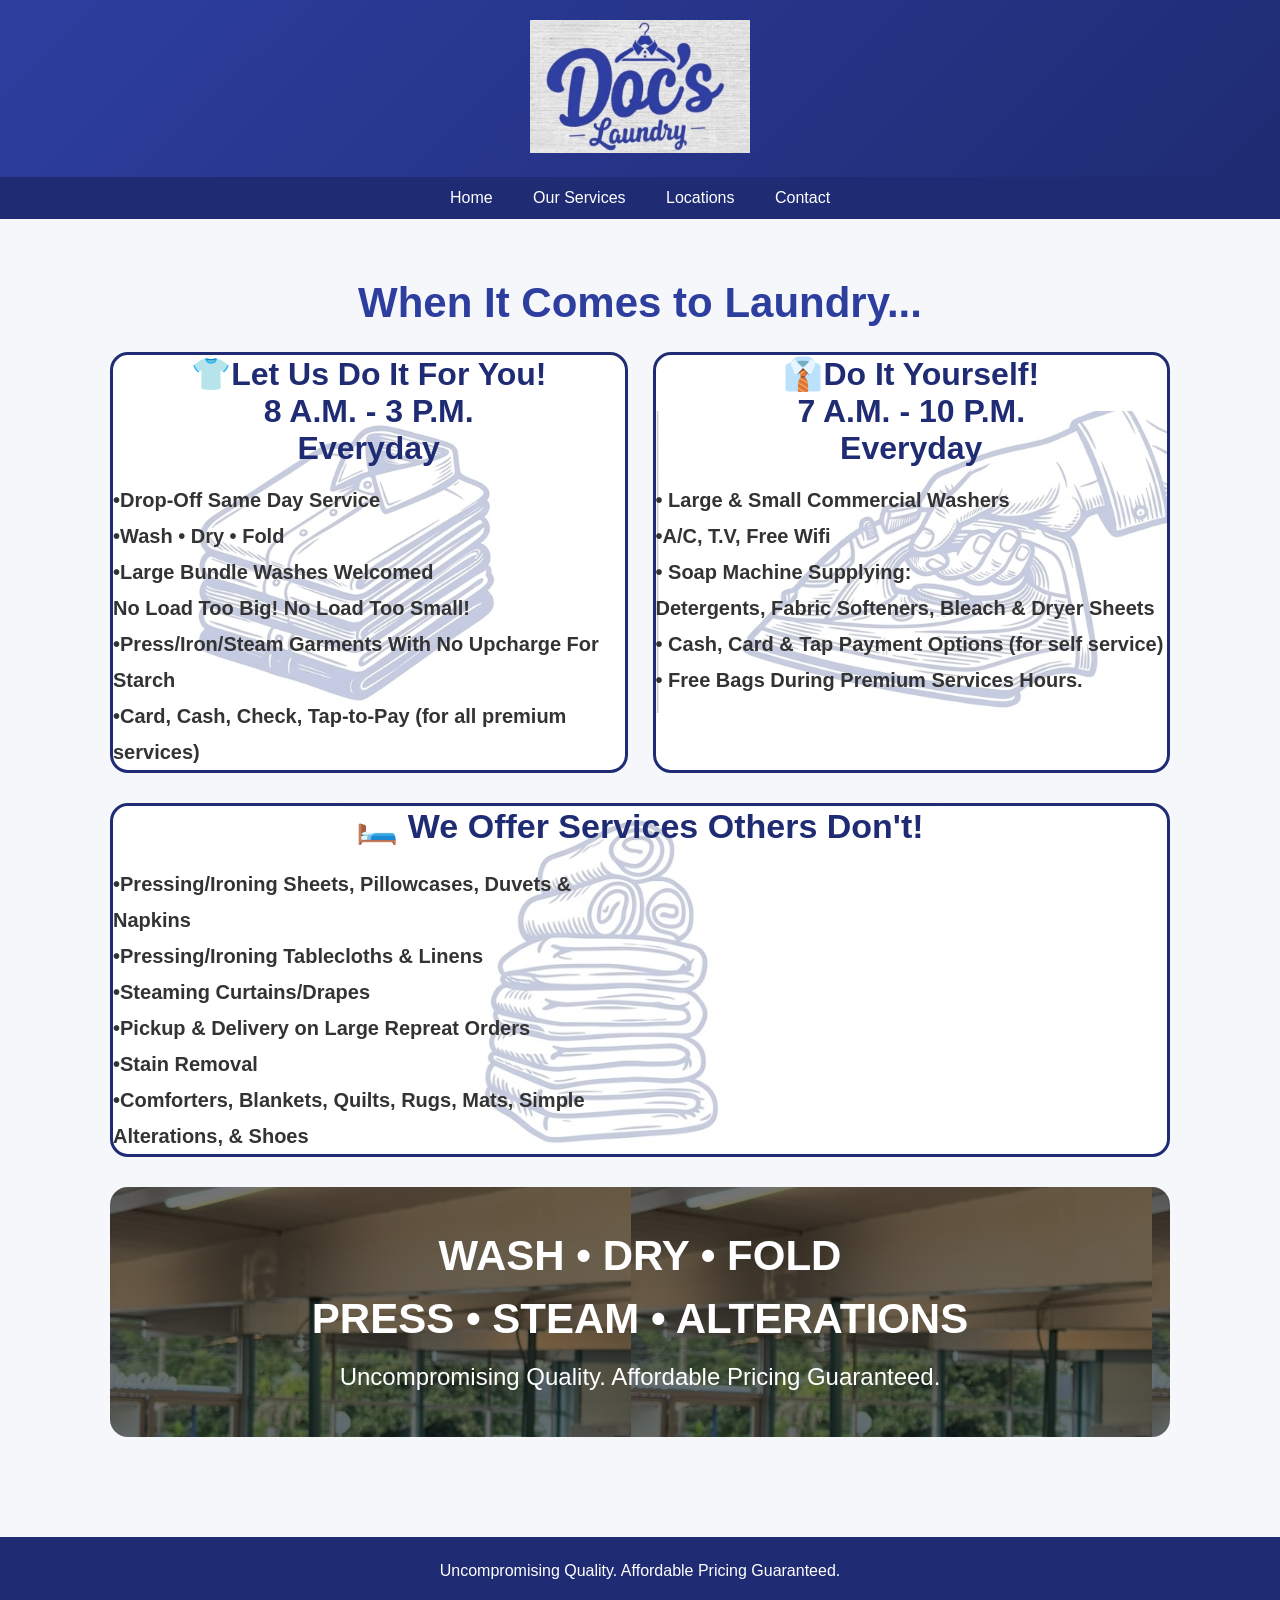
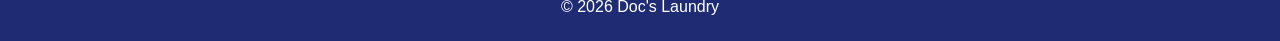
<file: services.html>
<!DOCTYPE html>
<html lang="en">
<head>
<meta charset="UTF-8">
<meta name="viewport" content="width=device-width, initial-scale=1.0">
<title>Doc's Laundry Services</title>

<style>
*{
    margin:0;
    padding:0;
    box-sizing:border-box;
}

body{
    font-family:'Segoe UI',sans-serif;
    background:#f5f7fb;
    color:#333;
}

header{
    background:linear-gradient(135deg,#2d3e9f,#1f2c73);
    padding:20px;
    text-align:center;
}

.logo{
    max-width:220px;
}

nav{
    background:#1f2c73;
    padding:12px;
    text-align:center;
}

nav a{
    color:white;
    text-decoration:none;
    margin:0 18px;
}

.section{
    padding:60px 20px;
    max-width:1100px;
    margin:auto;
    width:100%;
}

.section-title{
    text-align:center;
    margin-bottom:25px;
    color:#2d3e9f;
    font-size:42px;
}

.grid-2{
    display:grid;
    grid-template-columns:repeat(auto-fit,minmax(300px,1fr));
    gap:25px;
    margin-top:25px;
}

.service-card{
    background:white;
    border-radius:18px;
    padding:25px;
    box-shadow:0 5px 20px rgba(0,0,0,.1);
    border:3px solid #1f2c73;
}

.service-card h3{
    color:#1f2c73;
    margin-bottom:15px;
    font-size:32px;
}

.service-card ul{
    list-style:none;
    color:#333;
    font-size:18px;
    line-height:1.8;
    padding-left:0;
}

.service-image-card {
    background-repeat:no-repeat;
    background-position:center center;
    background-size:contain;
    min-height:340px;
    background-color:white;
    position:relative;
}

.service-image-card::before {
    content:"";
    position:absolute;
    inset:0;
    background:rgba(255, 255, 255, 0.75);
    pointer-events:none;
    border-radius:18px;
}

.service-image-card .card-content {
    position:relative;
    z-index:1;
}

.full-width-card{
    margin-top:30px;
    background:white;
    border-radius:18px;
    padding:25px;
    box-shadow:0 5px 20px rgba(0,0,0,.1);
    border:3px solid #1f2c73;
}

.extra-services{
    background-image:url('laundry.jpeg');
    margin-top:30px;
    border-radius:18px;
    min-height:250px;
    display:flex;
    align-items:center;
    justify-content:center;
    position:relative;
}

.extra-services::before{
    content:"";
    position:absolute;
    inset:0;
    background:rgba(0,0,0,0.55);
    border-radius:18px;
}

.extra-services-content{
    position:relative;
    text-align:center;
    max-width:800px;
    z-index:1;
}

.extra-services-content h3{
    color:white;
    font-size:42px;
    margin-bottom:15px;
}

.extra-services-content p{
    color:white;
    font-size:24px;
    margin-top:20px;
}

footer{
    margin-top:40px;
    background:#1f2c73;
    color:white;
    text-align:center;
    padding:25px;
}

@media(max-width:768px){
    .grid-2{
        grid-template-columns:1fr;
    }
}
</style>
</head>

<body>

<header>
    <img src="IMG_0883.jpeg" alt="Doc's Laundry Logo" class="logo">
</header>

<nav>
    <a href="index.html">Home</a>
    <a href="services.html"> Our Services</a>
    <a href="index.html#locations">Locations</a>
   
    <a href="index.html#contact">Contact</a>
</nav>

<section class="section">
    <h2 class="section-title">When It  Comes to Laundry...</h2>

    <div class="grid-2">

         <!-- WASH & FOLD -->

        <div class="card service-image-card" style="
            border:3px solid #1f2c73;
            border-radius:18px;
            background-image:url('folded.jpeg');
        ">
            <div class="card-content">
                <h3 style="
                    color:#1f2c73;
                    font-size:32px;
                    margin-bottom:15px;
                ">
                   <center>👕Let Us Do It For You!  <br>
<center> 8 A.M. - 3 P.M. <br> Everyday 
                </h3>
                <ul style="
                    list-style:none;
                    color:#333;
                    font-size:20px;
                    font-weight: bold;
                    line-height:1.8;
                "> 	
<li>•Drop-Off Same Day Service </li>
<li>•Wash • Dry • Fold</li>
<li>•Large Bundle Washes Welcomed<br> No Load Too Big! No Load Too Small!</li>           
               
                <li>•Press/Iron/Steam Garments With No Upcharge For Starch</li><li>•Card, Cash, Check, Tap-to-Pay (for all premium services)</li>
               </ul>
            </div>
        </div>


        <!-- Self-Service -->

         <div class="card service-image-card" style="
            border:3px solid #1f2c73;
            border-radius:18px;
            background-image:url('iron .jpeg');
        ">
            <div class="card-content">
                <h3 style="
                    color:#1f2c73;
                    font-size:32px;
                    margin-bottom:15px;
                ">
                     <center> 👔Do It Yourself! <br>
<center> 7 A.M. - 10 P.M. <br> Everyday 
                 </h3>

                <ul style="
                    list-style:none;
                    color:#333;
                    font-weight: bold;
                    font-size:20px;
                    line-height:1.8;
                ">                <li>• Large & Small Commercial Washers</li>
                    <li>•A/C, T.V, Free Wifi </li>
                    <li>• Soap Machine Supplying:<br> Detergents, Fabric Softeners, Bleach & Dryer Sheets</li>
                    <li>• Cash, Card & Tap Payment Options (for self service)</li>
                    <li>• Free Bags During Premium Services Hours.</li>


                </ul>
            </div>
        </div>

    </div>

    <!--Press Steam -->

     <div class="card service-image-card" style="
        margin-top:30px;
        border:3px solid #1f2c73;
        border-radius:18px;
        background-image:url('towells.jpeg');
    ">
        <div class="card-content">
            <h3 style="
                color:#1f2c73;
                font-size:34px;
                margin-bottom:20px;
            ">
                <center>🛏️ We Offer Services Others Don't!
            </h3>
	    <div style="
            display:grid;
            grid-template-columns:repeat(auto-fit,minmax(300px,1fr));
            gap:20px;
        ">

            <ul style="
                list-style:none;
                color:#333;
                font-size:20px;
		font-weight: bold;
                line-height:1.8;
">
<li>•Pressing/Ironing Sheets, Pillowcases, Duvets & Napkins</li>
                <li>•Pressing/Ironing Tablecloths & Linens</li>
                <li>•Steaming Curtains/Drapes</li>

		<li>•Pickup & Delivery on Large Repreat Orders</li>
                <li>•Stain Removal</li>
                <li>•Comforters, Blankets, Quilts, Rugs, Mats, Simple Alterations, & Shoes</li>
                </ul>

            <ul style="
                list-style:none;
                color:#333;
                font-size:18px;
		font-weight: bold;
                line-height:1.8;
            ">
                            </ul>

        </div>
        </div>
    </div>

        <!-- EXTRA SERVICES -->
    <div class="extra-services">
        <div class="extra-services-content">
            <h3>WASH • DRY • FOLD</h3>
            <h3>PRESS • STEAM • ALTERATIONS</h3>
            <p>Uncompromising Quality. Affordable Pricing Guaranteed.</p>
        </div>
    </div>

</section>

<footer>
    <p>Uncompromising Quality. Affordable Pricing Guaranteed.</p>
    <br>
    <p>© 2026 Doc's Laundry</p>
</footer>

</body>
</html>
</file>
